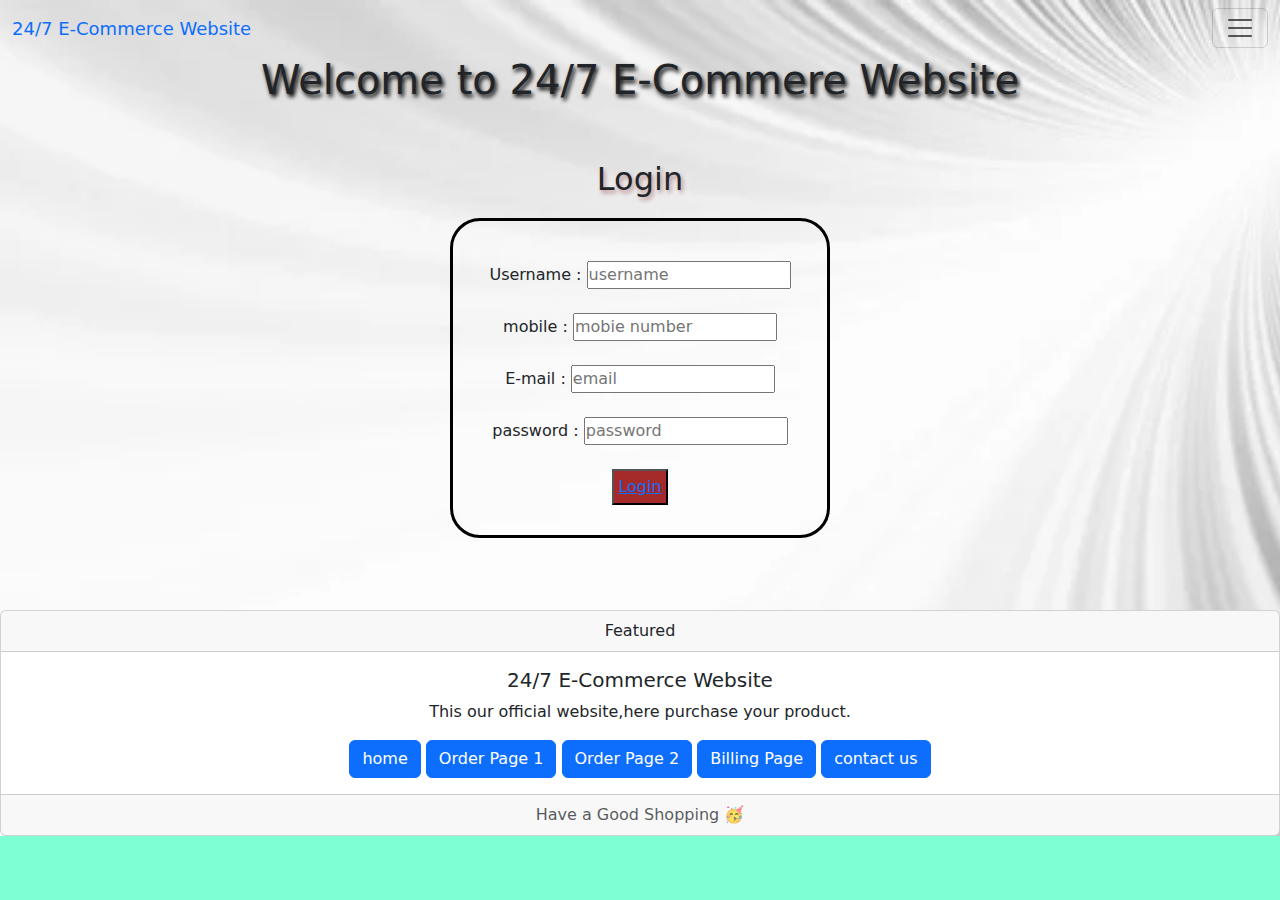
<file: index.html>
<!doctype html>
<html lang="en">
  <head>
    <meta charset="utf-8">
    <meta name="viewport" content="width=device-width, initial-scale=1">
    <title>E-Commerce Website</title>
    <link rel="stylesheet" href="style.css">
    <link href="https://cdn.jsdelivr.net/npm/bootstrap@5.3.3/dist/css/bootstrap.min.css" rel="stylesheet" integrity="sha384-QWTKZyjpPEjISv5WaRU9OFeRpok6YctnYmDr5pNlyT2bRjXh0JMhjY6hW+ALEwIH" crossorigin="anonymous">
  </head>
  <body class="body">


    <nav class="navbar">
        <div class="container-fluid">
          <a class="navbar-title" href="#">24/7 E-Commerce Website</a>
          <button class="navbar-toggler" type="button" data-bs-toggle="collapse" data-bs-target="#navbarNav" aria-controls="navbarNav" aria-expanded="false" aria-label="Toggle navigation">
            <span class="navbar-toggler-icon"></span>
          </button>
          <div class="collapse navbar-collapse" id="navbarNav">
            <ul class="navbar-nav">
              <li class="nav-item">
                <a class="nav-link active" aria-current="page" href="home.html">Home</a>
              </li>
              <li class="nav-item">
                <a class="nav-link" href="orderpage.html">product 1</a>
              </li>
              <li class="nav-item">
                <a class="nav-link" href="orderpage2.html">product 2</a>
              </li>
              <li class="nav-item">
                <a class="nav-link" href="contact.html">Contact us</a>
              </li>
            </ul>
          </div>
        </div>
      </nav>

    <h1 class="h1">Welcome to 24/7 E-Commere Website</h1>

    <!-- <div class="logo-img">
        <img src="logo-removebg-preview.png" alt="logo">
    </div> -->

<br><br>
    <h2 class="indexh2">Login</h2>
    

    <form class="form">
        <div class="input">
            <label for="Username">Username :</label>
            <input type="text" id="username"  name="username" placeholder="username" required><br><br>
            <label for="mobie number">mobile :</label>
            <input type="number" id="mobie number"  name="mobie number" placeholder="mobie number" required><br><br>
            <label for="email">E-mail  :</label>
            <input type="text" id="email"  name="email" placeholder="email" required><br><br>
            <label for="password">password :</label>
            <input type="text" id="password"  name="password" placeholder="password" required><br><br>
            <button type="sbmit" class="btn1"><a href="home.html">Login</a></button>


        </div>
      
    </form>
    
    <br><br><br>

    <div class="card text-center">
      <div class="card-header">
        Featured
      </div>
      <div class="card-body">
        <h5 class="card-title">24/7 E-Commerce Website</h5>
        <p class="card-text">This our official website,here purchase your product.</p>
        
        <a href="home.html" class="btn btn-primary">home</a>
        <a href="orderpage.html" class="btn btn-primary">Order Page 1</a>
        <a href="orderpage2.html" class="btn btn-primary">Order Page 2</a>
        <a href="billing.html" class="btn btn-primary">Billing Page</a>
        <a href="contact.html" class="btn btn-primary">contact us</a>
      </div>
      <div class="card-footer text-body-secondary">
        Have a Good Shopping 🥳
      </div>
    </div>

<script src="script.js"></script>
    <script src="https://cdn.jsdelivr.net/npm/bootstrap@5.3.3/dist/js/bootstrap.bundle.min.js" integrity="sha384-YvpcrYf0tY3lHB60NNkmXc5s9fDVZLESaAA55NDzOxhy9GkcIdslK1eN7N6jIeHz" crossorigin="anonymous"></script>
  </body>
</html>
</file>
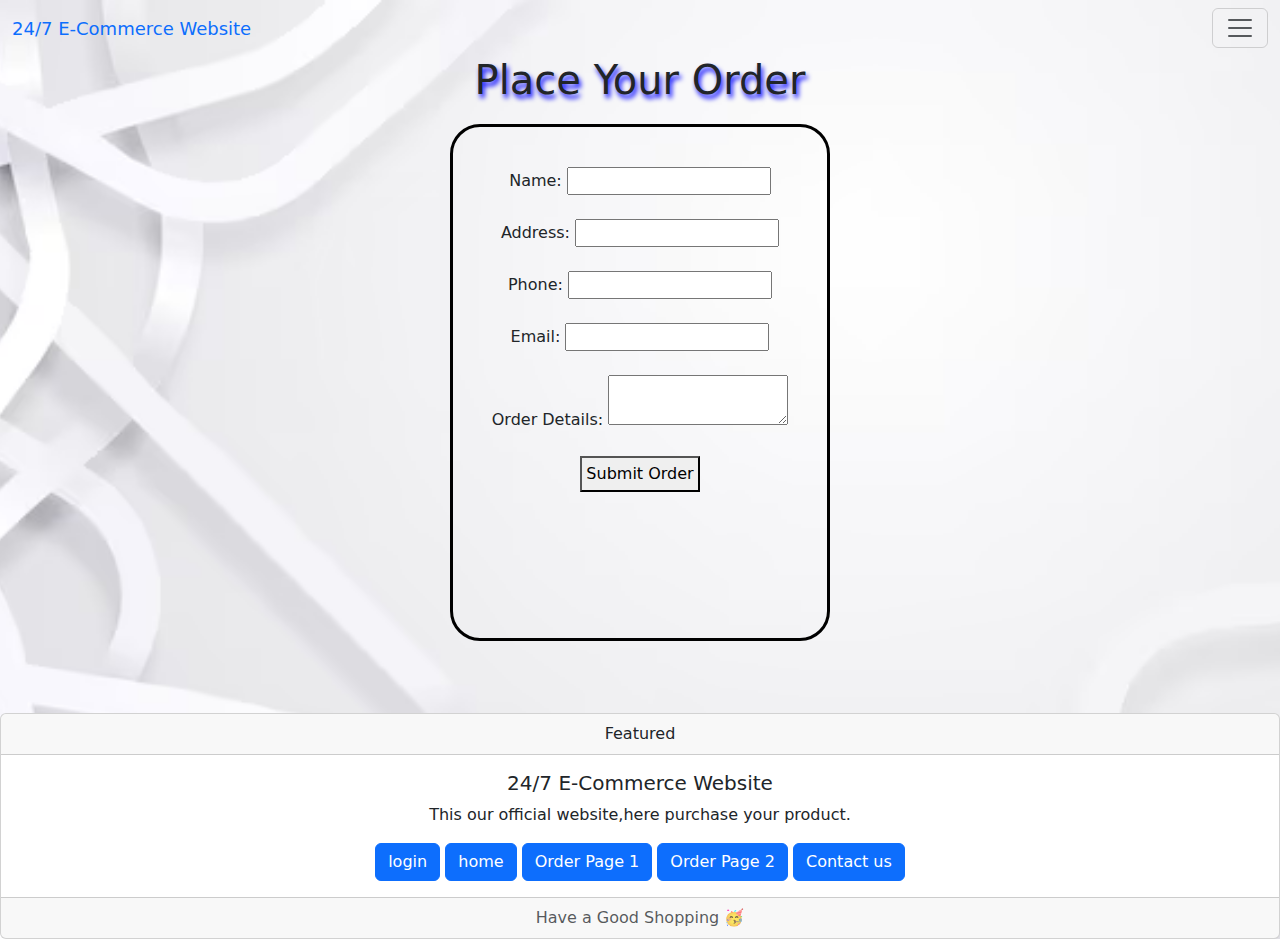
<file: billing.html>
<!doctype html>
<html lang="en">
  <head>
    <meta charset="utf-8">
    <meta name="viewport" content="width=device-width, initial-scale=1">
    <title>Billing</title>
    <link rel="stylesheet" href="style.css">
    <link href="https://cdn.jsdelivr.net/npm/bootstrap@5.3.3/dist/css/bootstrap.min.css" rel="stylesheet" integrity="sha384-QWTKZyjpPEjISv5WaRU9OFeRpok6YctnYmDr5pNlyT2bRjXh0JMhjY6hW+ALEwIH" crossorigin="anonymous">
  </head>
  <body class="body5">


    <nav class="navbar">
        <div class="container-fluid">
          <a class="navbar-title" href="index.html">24/7 E-Commerce Website</a>
          <button class="navbar-toggler" type="button" data-bs-toggle="collapse" data-bs-target="#navbarNav" aria-controls="navbarNav" aria-expanded="false" aria-label="Toggle navigation">
            <span class="navbar-toggler-icon"></span>
          </button>
          <div class="collapse navbar-collapse" id="navbarNav">
            <ul class="navbar-nav">
              <li class="nav-item">
                <a class="nav-link active" aria-current="page" href="home.html">Home</a>
              </li>
              <li class="nav-item">
                <a class="nav-link" href="orderpage.html">product 1</a>
              </li>
              <li class="nav-item">
                <a class="nav-link" href="orderpage2.html">product 2</a>
              </li>
              <li class="nav-item">
                <a class="nav-link" href="contact.html">contact us</a>
              </li>
            </ul>
          </div>
        </div>
      </nav>

    




      <h1 class="h1billing">Place Your Order</h1>
      <div class="containerb">
        
        <form id="order-formb">
            <label for="name">Name:</label>
            <input type="text" id="name" name="name" required><br><br>

            <label for="address">Address:</label>
            <input type="text" id="address" name="address" required><br><br>

            <label for="phone">Phone:</label>
            <input type="tel" id="phone" name="phone" required><br><br>

            <label for="email">Email:</label>
            <input type="email" id="email" name="email" required><br><br>

            <label for="order-details">Order Details:</label>
            <textarea id="order-details" name="order-details" required></textarea><br><br>

            <button type="submit" class="submitb">Submit Order</button>
        </form>
        <p id="feedbackb"></p>
    </div>
   
    <br><br><br>




    <div class="card text-center">
      <div class="card-header">
        Featured
      </div>
      <div class="card-body">
        <h5 class="card-title">24/7 E-Commerce Website</h5>
        <p class="card-text">This our official website,here purchase your product.</p>
        <a href="index.html" class="btn btn-primary">login</a>
        <a href="home.html" class="btn btn-primary">home</a>
        <a href="orderpage.html" class="btn btn-primary">Order Page 1</a>
        <a href="orderpage2.html" class="btn btn-primary">Order Page 2</a>
        <a href="contact.html" class="btn btn-primary">Contact us</a>
      </div>
      <div class="card-footer text-body-secondary">
        Have a Good Shopping 🥳
      </div>
    </div>


    <script src="https://cdn.jsdelivr.net/npm/bootstrap@5.3.3/dist/js/bootstrap.bundle.min.js" integrity="sha384-YvpcrYf0tY3lHB60NNkmXc5s9fDVZLESaAA55NDzOxhy9GkcIdslK1eN7N6jIeHz" crossorigin="anonymous"></script>
    <script src="script.js"></script>
  </body>
</html>
</file>
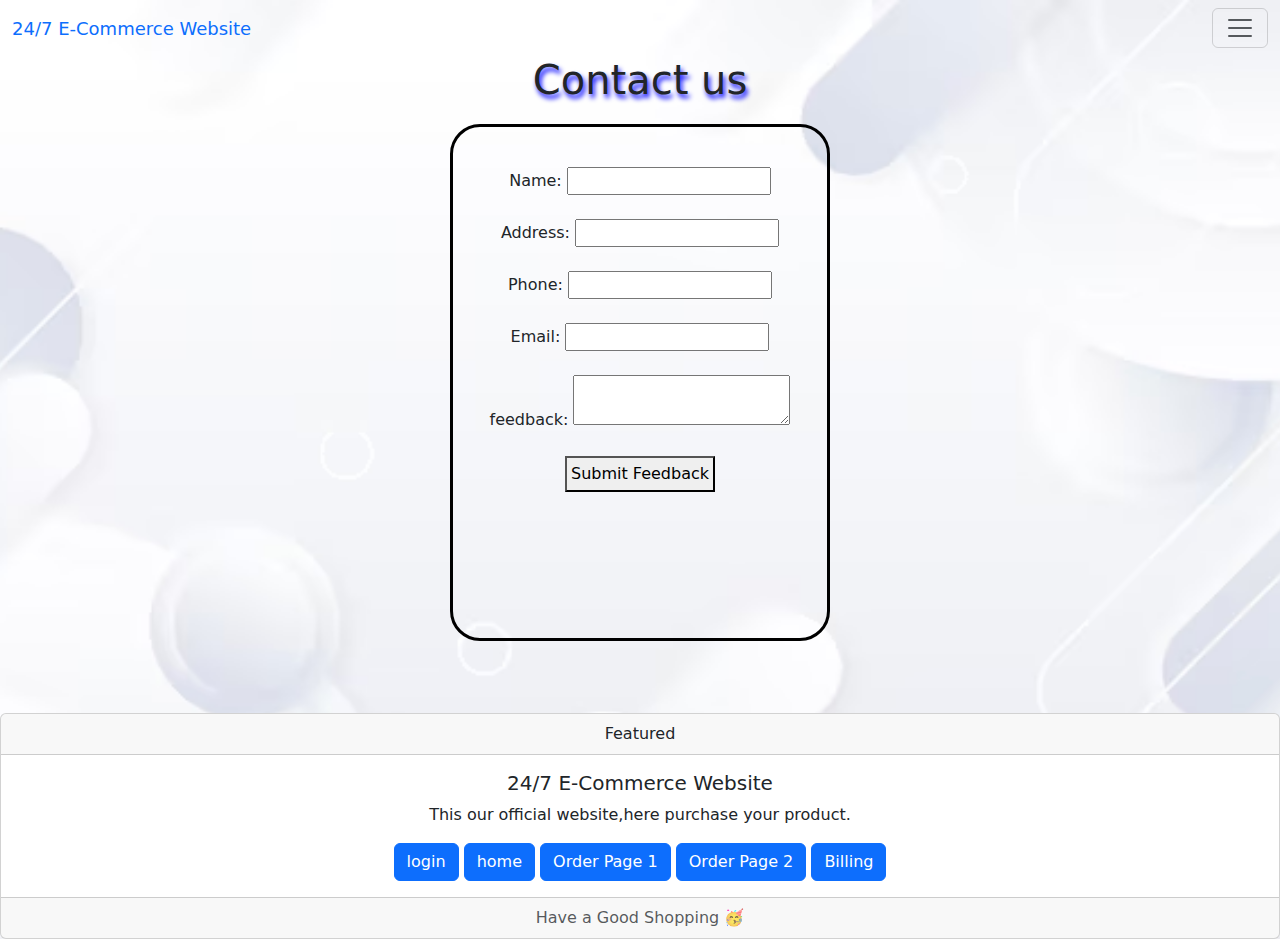
<file: contact.html>
<!doctype html>
<html lang="en">
  <head>
    <meta charset="utf-8">
    <meta name="viewport" content="width=device-width, initial-scale=1">
    <title>contact us</title>
    <link rel="stylesheet" href="style.css">
    <link href="https://cdn.jsdelivr.net/npm/bootstrap@5.3.3/dist/css/bootstrap.min.css" rel="stylesheet" integrity="sha384-QWTKZyjpPEjISv5WaRU9OFeRpok6YctnYmDr5pNlyT2bRjXh0JMhjY6hW+ALEwIH" crossorigin="anonymous">
  </head>
  <body class="body6">


    <nav class="navbar">
        <div class="container-fluid">
          <a class="navbar-title" href="index.html">24/7 E-Commerce Website</a>
          <button class="navbar-toggler" type="button" data-bs-toggle="collapse" data-bs-target="#navbarNav" aria-controls="navbarNav" aria-expanded="false" aria-label="Toggle navigation">
            <span class="navbar-toggler-icon"></span>
          </button>
          <div class="collapse navbar-collapse" id="navbarNav">
            <ul class="navbar-nav">
              <li class="nav-item">
                <a class="nav-link active" aria-current="page" href="home.html">Home</a>
              </li>
              <li class="nav-item">
                <a class="nav-link" href="orderpage.html">product 1</a>
              </li>
              <li class="nav-item">
                <a class="nav-link" href="orderpage2.html">product 2</a>
              </li>
              <li class="nav-item">
                <a class="nav-link" href="contact.html">contact us</a>
              </li>
            </ul>
          </div>
        </div>
      </nav>

    <h1 class="h1billing">Contact us</h1>
      <div class="containerb">
        
        <form id="order-formb">
            <label for="name">Name:</label>
            <input type="text" id="name" name="name" required><br><br>

            <label for="address">Address:</label>
            <input type="text" id="address" name="address" required><br><br>

            <label for="phone">Phone:</label>
            <input type="tel" id="phone" name="phone" required><br><br>

            <label for="email">Email:</label>
            <input type="email" id="email" name="email" required><br><br>

            <label for="feedback">feedback:</label>
            <textarea id="feedback" name="feedback" required></textarea><br><br>

            <button type="submit" class="submitb">Submit Feedback</button>
        </form>
        <p id="feedback"></p>
    </div>
   
<br><br><br>




    <div class="card text-center">
      <div class="card-header">
        Featured
      </div>
      <div class="card-body">
        <h5 class="card-title">24/7 E-Commerce Website</h5>
        <p class="card-text">This our official website,here purchase your product.</p>
        <a href="index.html" class="btn btn-primary">login</a>
        <a href="home.html" class="btn btn-primary">home</a>
        <a href="orderpage.html" class="btn btn-primary">Order Page 1</a>
        <a href="orderpage2.html" class="btn btn-primary">Order Page 2</a>
        <a href="billing.html" class="btn btn-primary">Billing</a>
      </div>
      <div class="card-footer text-body-secondary">
        Have a Good Shopping 🥳
      </div>
    </div>


    <script src="https://cdn.jsdelivr.net/npm/bootstrap@5.3.3/dist/js/bootstrap.bundle.min.js" integrity="sha384-YvpcrYf0tY3lHB60NNkmXc5s9fDVZLESaAA55NDzOxhy9GkcIdslK1eN7N6jIeHz" crossorigin="anonymous"></script>
    <script src="script.js"></script>
  </body>
</html>
</file>
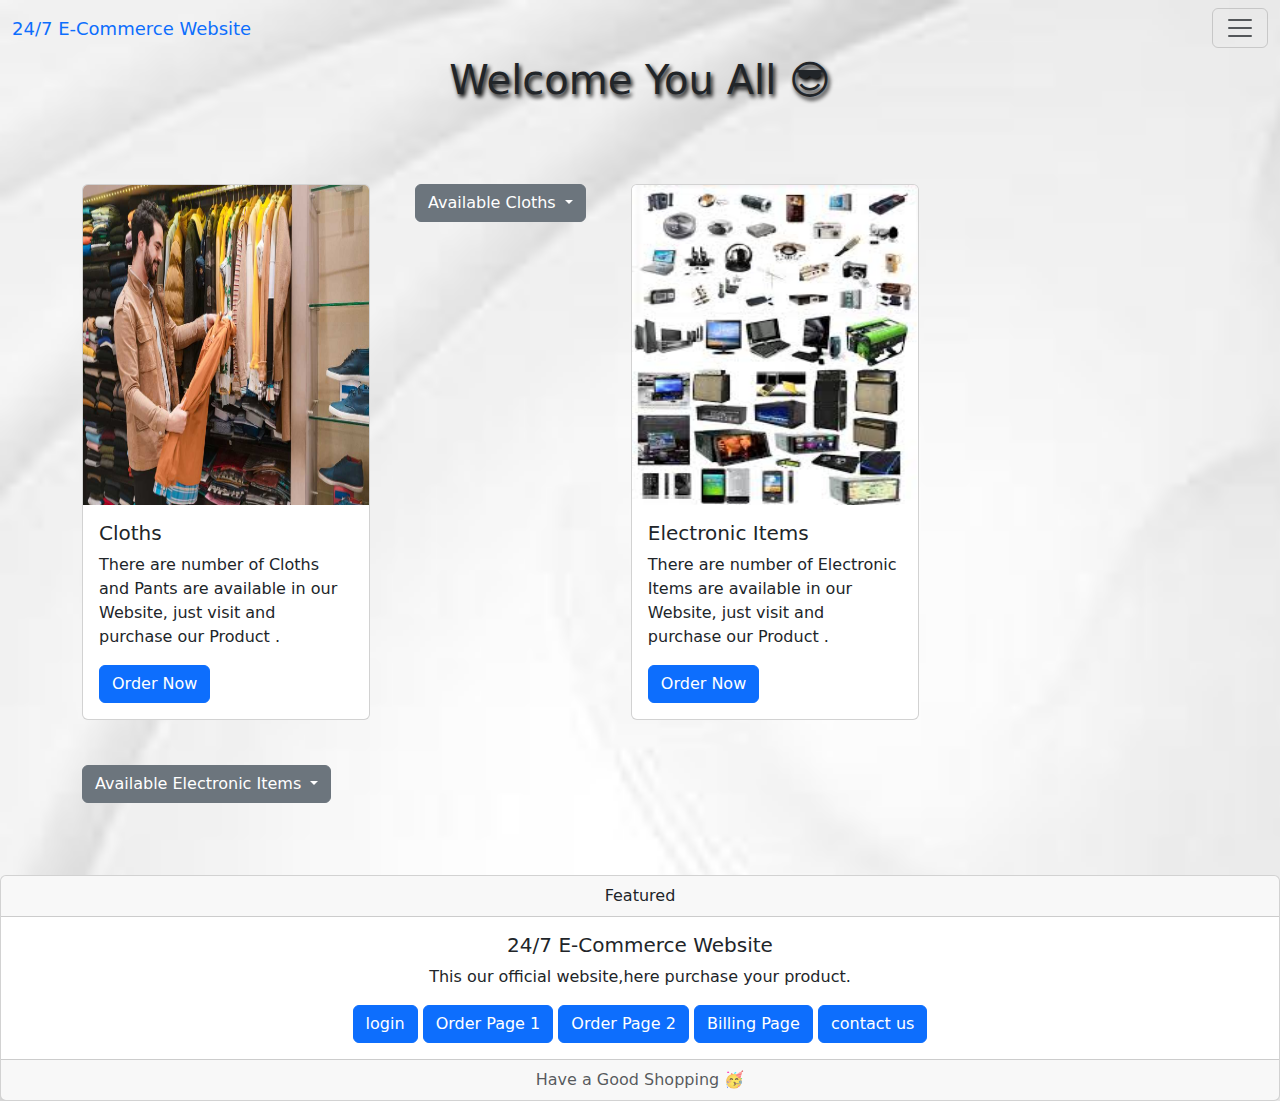
<file: home.html>
<!doctype html>
<html lang="en">
  <head>
    <meta charset="utf-8">
    <meta name="viewport" content="width=device-width, initial-scale=1">
    <title>Home</title>
    <link href="https://cdn.jsdelivr.net/npm/bootstrap@5.3.3/dist/css/bootstrap.min.css" rel="stylesheet" integrity="sha384-QWTKZyjpPEjISv5WaRU9OFeRpok6YctnYmDr5pNlyT2bRjXh0JMhjY6hW+ALEwIH" crossorigin="anonymous">
    <link rel="stylesheet" href="style.css">
  </head>
  <body class="home-body">

    <nav class="navbar">
        <div class="container-fluid">
          <a class="navbar-title" href="index.html">24/7 E-Commerce Website</a>
          <button class="navbar-toggler" type="button" data-bs-toggle="collapse" data-bs-target="#navbarNav" aria-controls="navbarNav" aria-expanded="false" aria-label="Toggle navigation">
            <span class="navbar-toggler-icon"></span>
          </button>
          <div class="collapse navbar-collapse" id="navbarNav">
            <ul class="navbar-nav">
              <li class="nav-item">
                <a class="nav-link active" aria-current="page" href="home.html">Home</a>
              </li>
              <li class="nav-item">
                <a class="nav-link" href="orderpage.html">product 1</a>
              </li>
              <li class="nav-item">
                <a class="nav-link" href="orderpage2.html">product 2</a>
              </li>
              <li class="nav-item">
                <a class="nav-link" href="contact.html">contact us</a>
              </li>
            </ul>
          </div>
        </div>
      </nav>

      <h1 class="homeh1">Welcome You All 😎</h1><br><br><br>

      <div class="container">
        <div class="card" style="width: 18rem;">
            <img src="men cloth.jpg" class="card-img-top" alt="cloth">
            <div class="card-body">
              <h5 class="card-title">Cloths</h5>
              <p class="card-text">There are number of Cloths and Pants are available in our Website, just visit and purchase our Product .</p>
              <a href="orderpage.html" class="btn btn-primary">Order Now</a>
            </div>
          </div>


      <div class="dropdown">
        <button class="btn btn-secondary dropdown-toggle" type="button" data-bs-toggle="dropdown" aria-expanded="false">
          Available Cloths
        </button>
        <ul class="dropdown-menu">
          <li><a class="dropdown-item" href="orderpage.html">Shirts</a></li>
          <li><a class="dropdown-item" href="orderpage.html">Pants</a></li>
          <li><a class="dropdown-item" href="index.html">Exit</a></li>
        </ul>
      </div>

      <div class="card" style="width: 18rem;">
        <img src="e.jpeg" class="card-img-top" alt="Electronic">
        <div class="card-body">
          <h5 class="card-title">Electronic Items</h5>
          <p class="card-text">There are number of Electronic Items are available in our Website, just visit and purchase our Product .</p>
          <a href="orderpage2.html" class="btn btn-primary">Order Now</a>
        </div>
      </div>


  <div class="dropdown">
    <button class="btn btn-secondary dropdown-toggle" type="button" data-bs-toggle="dropdown" aria-expanded="false">
      Available Electronic Items
    </button>
    <ul class="dropdown-menu">
      <li><a class="dropdown-item" href="orderpage2.html">Mobile</a></li>
      <li><a class="dropdown-item" href="orderpage2.html">Laptop</a></li>
      <li><a class="dropdown-item" href="index.html">Exit</a></li>
    </ul>
  </div>
    
    
    
    
    
    </div><br><br><br>




    <div class="card text-center">
      <div class="card-header">
        Featured
      </div>
      <div class="card-body">
        <h5 class="card-title">24/7 E-Commerce Website</h5>
        <p class="card-text">This our official website,here purchase your product.</p>
        <a href="index.html" class="btn btn-primary">login</a>
        
        <a href="orderpage.html" class="btn btn-primary">Order Page 1</a>
        <a href="orderpage2.html" class="btn btn-primary">Order Page 2</a>
        <a href="billing.html" class="btn btn-primary">Billing Page</a>
        <a href="contact.html" class="btn btn-primary">contact us</a>
      </div>
      <div class="card-footer text-body-secondary">
        Have a Good Shopping 🥳
      </div>
    </div>
    <script src="script.js"></script>
    <script src="https://cdn.jsdelivr.net/npm/bootstrap@5.3.3/dist/js/bootstrap.bundle.min.js" integrity="sha384-YvpcrYf0tY3lHB60NNkmXc5s9fDVZLESaAA55NDzOxhy9GkcIdslK1eN7N6jIeHz" crossorigin="anonymous"></script>
    </body>
</html>
</file>
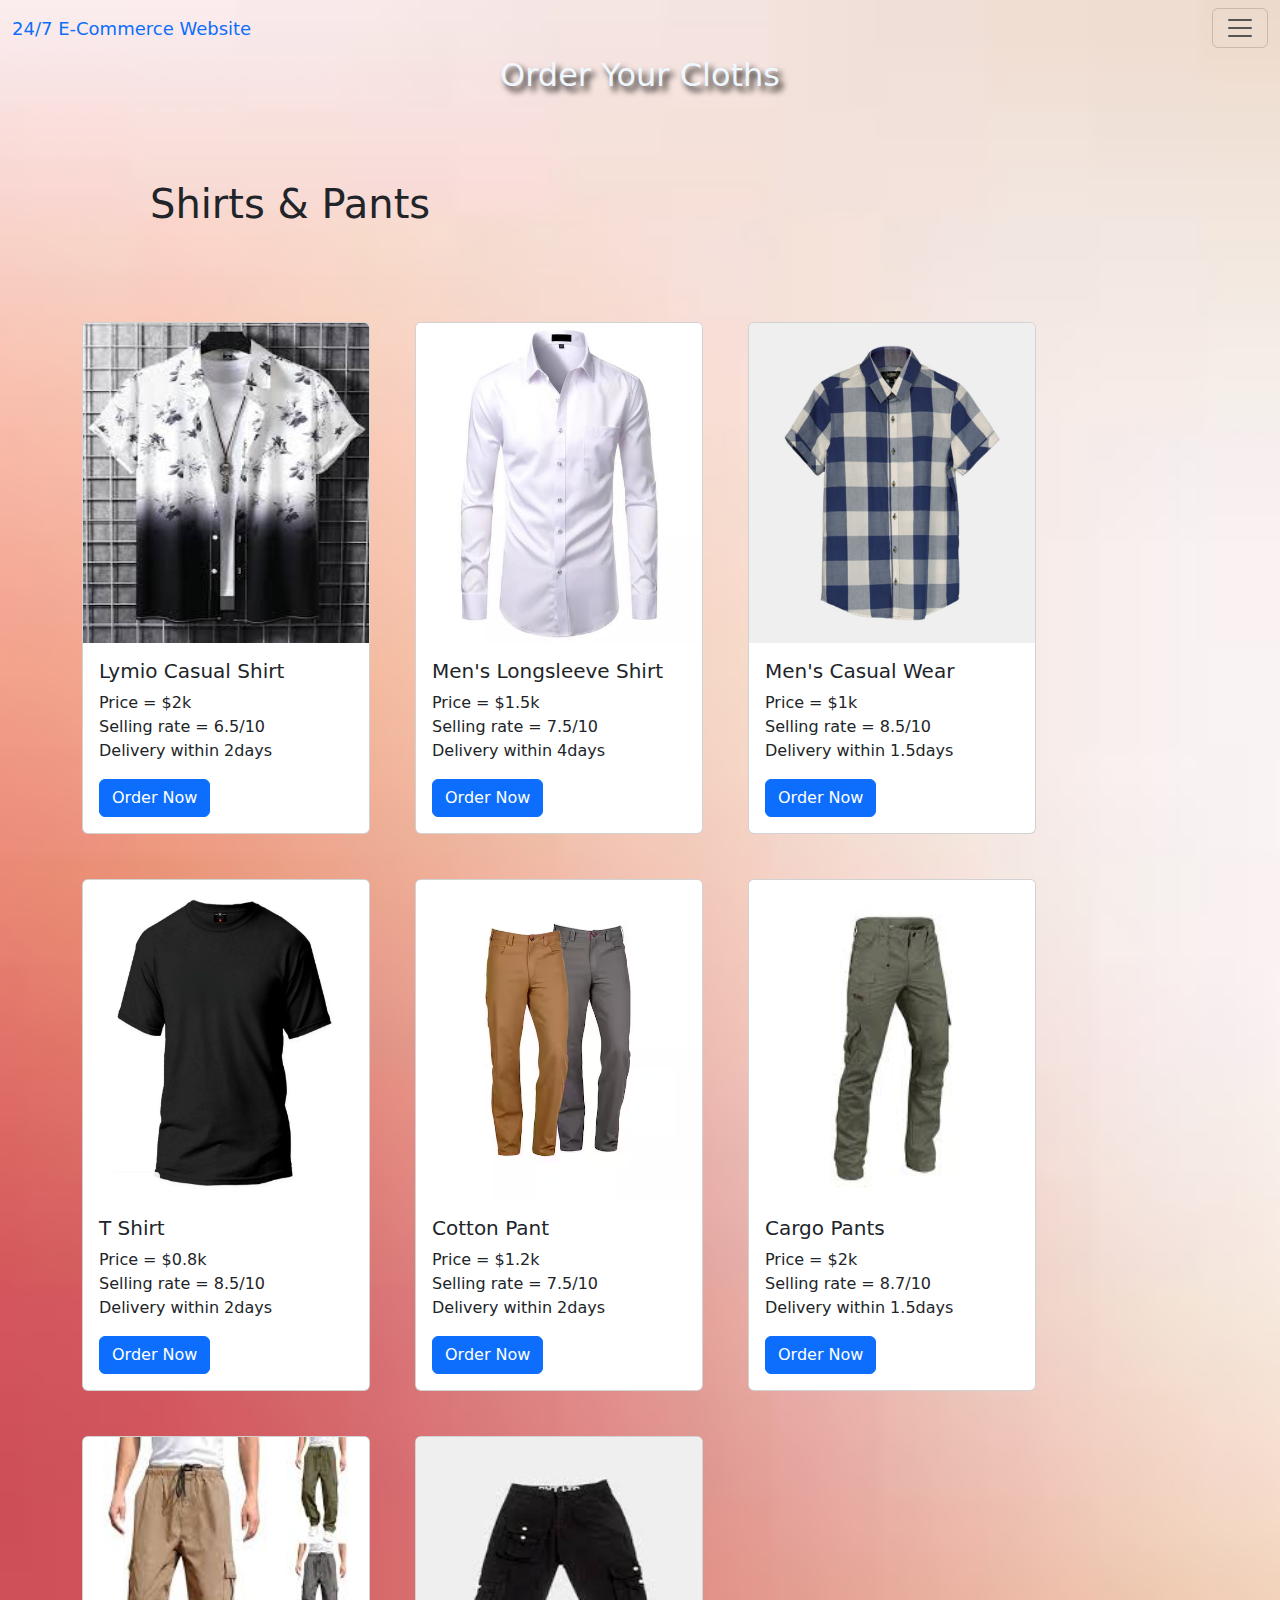
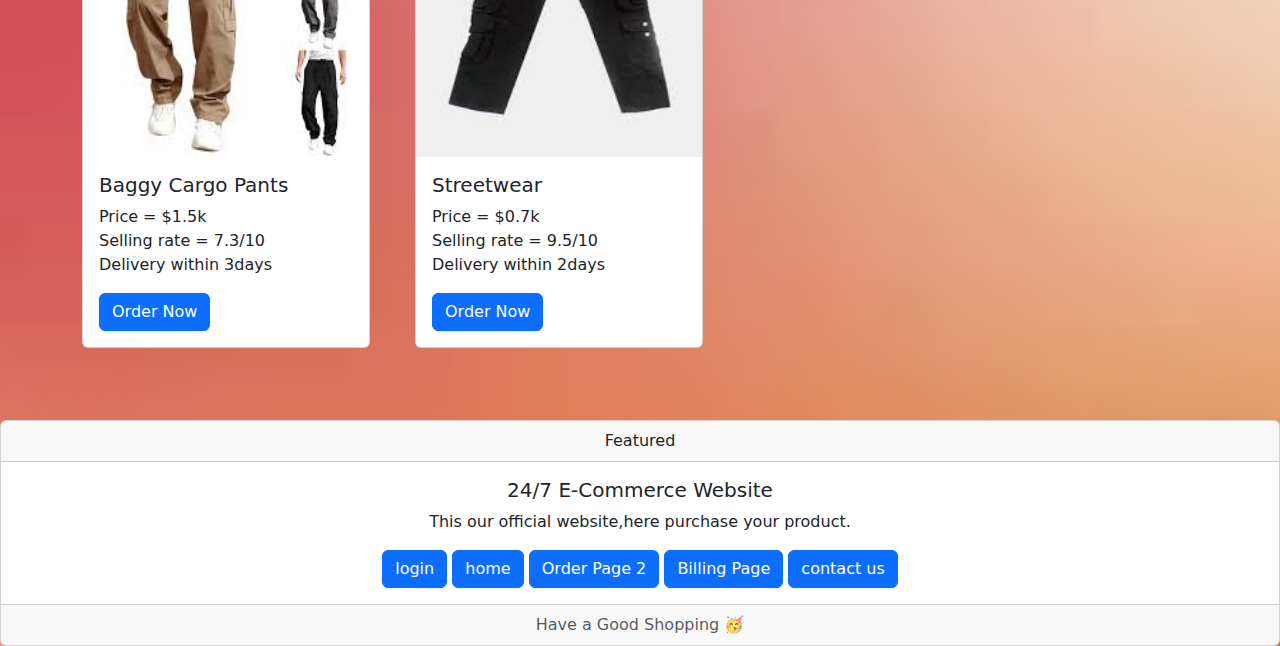
<file: orderpage.html>
<!doctype html>
<html lang="en">
  <head>
    <meta charset="utf-8">
    <meta name="viewport" content="width=device-width, initial-scale=1">
    <title>Order Page 1</title>
    <link href="https://cdn.jsdelivr.net/npm/bootstrap@5.3.3/dist/css/bootstrap.min.css" rel="stylesheet" integrity="sha384-QWTKZyjpPEjISv5WaRU9OFeRpok6YctnYmDr5pNlyT2bRjXh0JMhjY6hW+ALEwIH" crossorigin="anonymous">
    <link rel="stylesheet" href="style.css">
  </head>
  <body class="body3">

    <nav class="navbar">
        <div class="container-fluid">
          <a class="navbar-title" href="index.html">24/7 E-Commerce Website</a>
          <button class="navbar-toggler" type="button" data-bs-toggle="collapse" data-bs-target="#navbarNav" aria-controls="navbarNav" aria-expanded="false" aria-label="Toggle navigation">
            <span class="navbar-toggler-icon"></span>
          </button>
          <div class="collapse navbar-collapse" id="navbarNav">
            <ul class="navbar-nav">
              <li class="nav-item">
                <a class="nav-link active" aria-current="page" href="home.html">Home</a>
              </li>
              <li class="nav-item">
                <a class="nav-link" href="orderpage.html">product 1</a>
              </li>
              <li class="nav-item">
                <a class="nav-link" href="orderpage2.html">product 2</a>
              </li>
              <li class="nav-item">
                <a class="nav-link" href="contact.html">contact us</a>
              </li>
            </ul>
          </div>
        </div>
      </nav>

      <h2 class="orderh2">Order Your Cloths</h2><br><br><br>
      <p class="orderp">Shirts & Pants</p><br><br><br>


      <div class="container">
        <div class="card" style="width: 18rem;">
            <img src="shirt1.jpeg" class="card-img-top" alt="Shirt 1">
            <div class="card-body">
              <h5 class="card-title">Lymio Casual Shirt</h5>
              <p class="card-text">Price = $2k<br>Selling rate = 6.5/10<br>Delivery within 2days</p>
              <a href="billing.html" class="btn btn-primary">Order Now</a>
            </div>
          </div>

          <div class="card" style="width: 18rem;">
            <img src="shirt 2.jpg" class="card-img-top" alt="Shirt 2">
            <div class="card-body">
              <h5 class="card-title">Men's Longsleeve Shirt</h5>
              <p class="card-text">Price = $1.5k<br>Selling rate = 7.5/10<br>Delivery within 4days</p>
              <a href="billing.html" class="btn btn-primary">Order Now</a>
            </div>
          </div>

          <div class="card" style="width: 18rem;">
            <img src="shirt3.jpg" class="card-img-top" alt="Shirt 3">
            <div class="card-body">
              <h5 class="card-title">Men's Casual Wear</h5>
              <p class="card-text">Price = $1k<br>Selling rate = 8.5/10<br>Delivery within 1.5days</p>
              <a href="billing.html" class="btn btn-primary">Order Now</a>
            </div>
          </div>

          <div class="card" style="width: 18rem;">
            <img src="shirt4.webp" class="card-img-top" alt="T-Shirt">
            <div class="card-body">
              <h5 class="card-title">T Shirt</h5>
              <p class="card-text">Price = $0.8k<br>Selling rate = 8.5/10<br>Delivery within 2days</p>
              <a href="billing.html" class="btn btn-primary">Order Now</a>
            </div>
          </div>


          

          <div class="card" style="width: 18rem;">
            <img src="pant1.avif" class="card-img-top" alt="pant 1">
            <div class="card-body">
              <h5 class="card-title">Cotton Pant</h5>
              <p class="card-text">Price = $1.2k<br>Selling rate = 7.5/10<br>Delivery within 2days</p>
              <a href="billing.html" class="btn btn-primary">Order Now</a>
            </div>
          </div>

          <div class="card" style="width: 18rem;">
            <img src="pant2.jpeg" class="card-img-top" alt="Pant 2">
            <div class="card-body">
              <h5 class="card-title">Cargo Pants</h5>
              <p class="card-text">Price = $2k<br>Selling rate = 8.7/10<br>Delivery within 1.5days</p>
              <a href="billing.html" class="btn btn-primary">Order Now</a>
            </div>
          </div>

          <div class="card" style="width: 18rem;">
            <img src="pant 3.jpeg" class="card-img-top" alt="Pant 3">
            <div class="card-body">
              <h5 class="card-title">Baggy Cargo Pants</h5>
              <p class="card-text">Price = $1.5k<br>Selling rate = 7.3/10<br>Delivery within 3days</p>
              <a href="billing.html" class="btn btn-primary">Order Now</a>
            </div>
          </div>

          <div class="card" style="width: 18rem;">
            <img src="pant4.jpeg" class="card-img-top" alt="Pant 4">
            <div class="card-body">
              <h5 class="card-title">Streetwear</h5>
              <p class="card-text">Price = $0.7k<br>Selling rate = 9.5/10<br>Delivery within 2days</p>
              <a href="billing.html" class="btn btn-primary">Order Now</a>
            </div>
          </div>
      </div><br><br><br>



      <div class="card text-center">
        <div class="card-header">
          Featured
        </div>
        <div class="card-body">
          <h5 class="card-title">24/7 E-Commerce Website</h5>
          <p class="card-text">This our official website,here purchase your product.</p>
          <a href="index.html" class="btn btn-primary">login</a>
          <a href="home.html" class="btn btn-primary">home</a>
          
          <a href="orderpage2.html" class="btn btn-primary">Order Page 2</a>
          <a href="billing.html" class="btn btn-primary">Billing Page</a>
          <a href="contact.html" class="btn btn-primary">contact us</a>
        </div>
        <div class="card-footer text-body-secondary">
          Have a Good Shopping 🥳
        </div>
      </div>
    <script src="script.js"></script>
    <script src="https://cdn.jsdelivr.net/npm/bootstrap@5.3.3/dist/js/bootstrap.bundle.min.js" integrity="sha384-YvpcrYf0tY3lHB60NNkmXc5s9fDVZLESaAA55NDzOxhy9GkcIdslK1eN7N6jIeHz" crossorigin="anonymous"></script>
  </body>
</html>
</file>
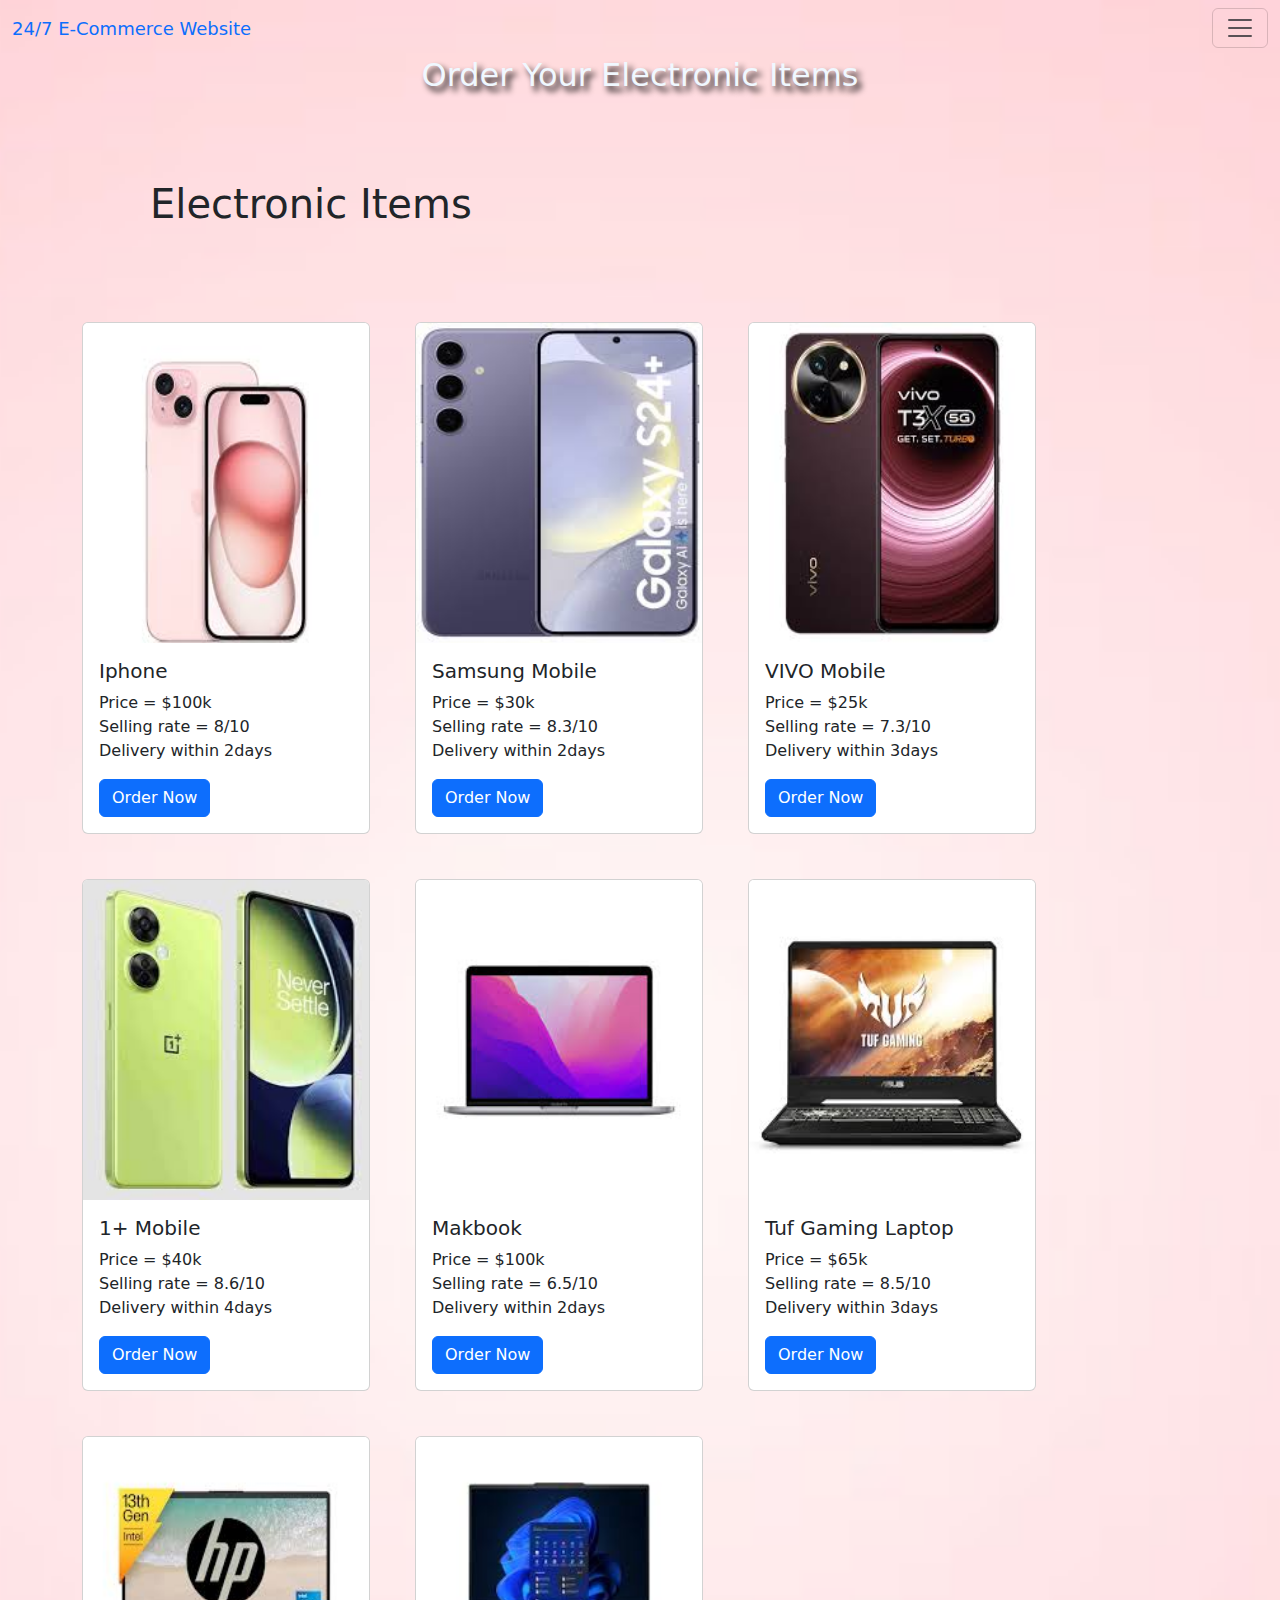
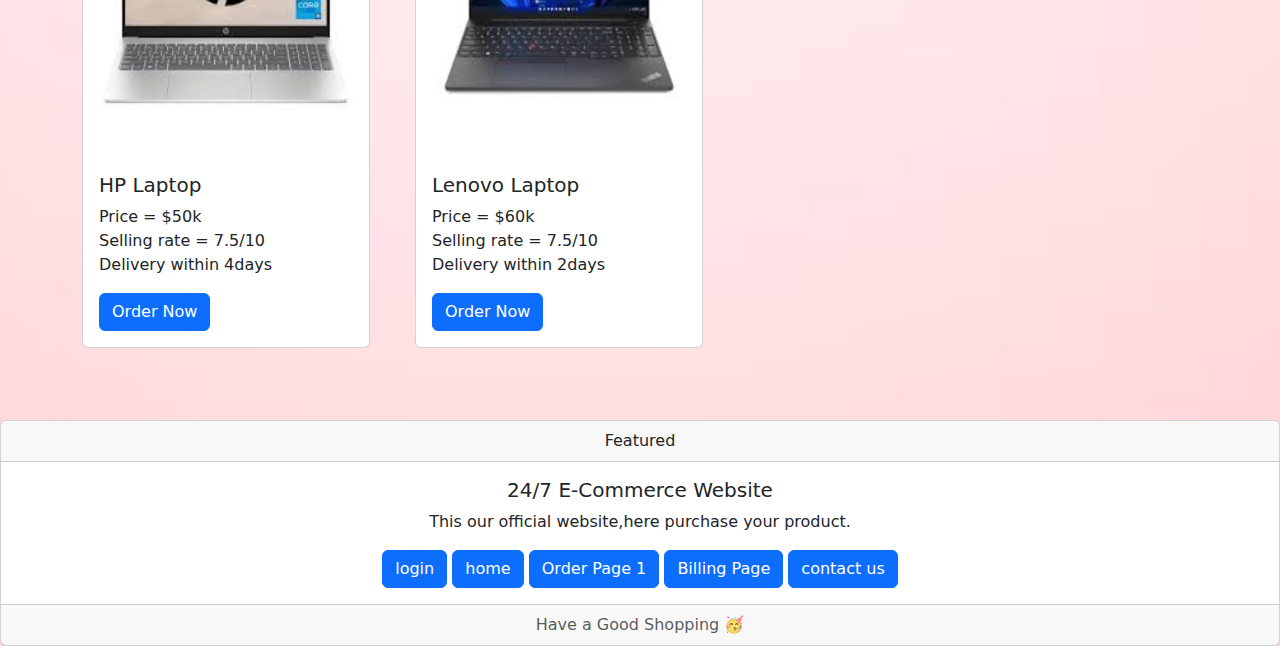
<file: orderpage2.html>
<!doctype html>
<html lang="en">
  <head>
    <meta charset="utf-8">
    <meta name="viewport" content="width=device-width, initial-scale=1">
    <title>Orderpage2</title>
    <link href="https://cdn.jsdelivr.net/npm/bootstrap@5.3.3/dist/css/bootstrap.min.css" rel="stylesheet" integrity="sha384-QWTKZyjpPEjISv5WaRU9OFeRpok6YctnYmDr5pNlyT2bRjXh0JMhjY6hW+ALEwIH" crossorigin="anonymous">
    <link rel="stylesheet" href="style.css">
  </head>
  <body class="order1-body">

    <nav class="navbar">
        <div class="container-fluid">
          <a class="navbar-title" href="index.html">24/7 E-Commerce Website</a>
          <button class="navbar-toggler" type="button" data-bs-toggle="collapse" data-bs-target="#navbarNav" aria-controls="navbarNav" aria-expanded="false" aria-label="Toggle navigation">
            <span class="navbar-toggler-icon"></span>
          </button>
          <div class="collapse navbar-collapse" id="navbarNav">
            <ul class="navbar-nav">
              <li class="nav-item">
                <a class="nav-link active" aria-current="page" href="home.html">Home</a>
              </li>
              <li class="nav-item">
                <a class="nav-link" href="orderpage.html">product 1</a>
              </li>
              <li class="nav-item">
                <a class="nav-link" href="orderpage2.html">product 2</a>
              </li>
              <li class="nav-item">
                <a class="nav-link" href="contact.html">contact us</a>
              </li>
            </ul>
          </div>
        </div>
      </nav>

      <h2 class="orderh2">Order Your Electronic Items</h2><br><br><br>
      <p class="orderp">Electronic Items</p><br><br><br>


      <div class="container">
        <div class="card" style="width: 18rem;">
            <img src="phone1.jpeg" class="card-img-top" alt="Phone 1">
            <div class="card-body">
              <h5 class="card-title">Iphone</h5>
              <p class="card-text">Price = $100k<br>Selling rate = 8/10<br>Delivery within 2days</p>
              <a href="billing.html" class="btn btn-primary">Order Now</a>
            </div>
          </div>

          <div class="card" style="width: 18rem;">
            <img src="phone 2.jpeg" class="card-img-top" alt="Phone 2">
            <div class="card-body">
              <h5 class="card-title">Samsung Mobile</h5>
              <p class="card-text">Price = $30k<br>Selling rate = 8.3/10<br>Delivery within 2days</p>
              <a href="billing.html" class="btn btn-primary">Order Now</a>
            </div>
          </div>

          <div class="card" style="width: 18rem;">
            <img src="phone 3.jpeg" class="card-img-top" alt="Phone 3">
            <div class="card-body">
              <h5 class="card-title">VIVO Mobile</h5>
              <p class="card-text">Price = $25k<br>Selling rate = 7.3/10<br>Delivery within 3days</p>
              <a href="billing.html" class="btn btn-primary">Order Now</a>
            </div>
          </div>

          <div class="card" style="width: 18rem;">
            <img src="phone 4.jpeg" class="card-img-top" alt="Phone 4">
            <div class="card-body">
              <h5 class="card-title">1+ Mobile</h5>
              <p class="card-text">Price = $40k<br>Selling rate = 8.6/10<br>Delivery within 4days</p>
              <a href="billing.html" class="btn btn-primary">Order Now</a>
            </div>
          </div>


          

          <div class="card" style="width: 18rem;">
            <img src="lap 1.jpeg" class="card-img-top" alt="lap 1">
            <div class="card-body">
              <h5 class="card-title">Makbook</h5>
              <p class="card-text">Price = $100k<br>Selling rate = 6.5/10<br>Delivery within 2days</p>
              <a href="billing.html" class="btn btn-primary">Order Now</a>
            </div>
          </div>

          <div class="card" style="width: 18rem;">
            <img src="lap 2.jpeg" class="card-img-top" alt="lap 2">
            <div class="card-body">
              <h5 class="card-title">Tuf Gaming Laptop</h5>
              <p class="card-text">Price = $65k<br>Selling rate = 8.5/10<br>Delivery within 3days</p>
              <a href="billing.html" class="btn btn-primary">Order Now</a>
            </div>
          </div>

          <div class="card" style="width: 18rem;">
            <img src="lap 3.jpeg" class="card-img-top" alt="Laptop 3">
            <div class="card-body">
              <h5 class="card-title">HP Laptop</h5>
              <p class="card-text">Price = $50k<br>Selling rate = 7.5/10<br>Delivery within 4days</p>
              <a href="billing.html" class="btn btn-primary">Order Now</a>
            </div>
          </div>

          <div class="card" style="width: 18rem;">
            <img src="lap 4.jpeg" class="card-img-top" alt="Laptop" 4">
            <div class="card-body">
              <h5 class="card-title">Lenovo Laptop</h5>
              <p class="card-text">Price = $60k<br>Selling rate = 7.5/10<br>Delivery within 2days</p>
              <a href="billing.html" class="btn btn-primary">Order Now</a>
            </div>
          </div>
      </div><br><br><br>





      <div class="card text-center">
        <div class="card-header">
          Featured
        </div>
        <div class="card-body">
          <h5 class="card-title">24/7 E-Commerce Website</h5>
          <p class="card-text">This our official website,here purchase your product.</p>
          <a href="index.html" class="btn btn-primary">login</a>
          <a href="home.html" class="btn btn-primary">home</a>
          <a href="orderpage.html" class="btn btn-primary">Order Page 1</a>
          
          <a href="billing.html" class="btn btn-primary">Billing Page</a>
          <a href="contact.html" class="btn btn-primary">contact us</a>
        </div>
        <div class="card-footer text-body-secondary">
          Have a Good Shopping 🥳
        </div>
      </div>


    <script src="script.js"></script>
    <script src="https://cdn.jsdelivr.net/npm/bootstrap@5.3.3/dist/js/bootstrap.bundle.min.js" integrity="sha384-YvpcrYf0tY3lHB60NNkmXc5s9fDVZLESaAA55NDzOxhy9GkcIdslK1eN7N6jIeHz" crossorigin="anonymous"></script>
  </body>
</html>
</file>
<file: style.css>
*{
    margin: 0;
    padding: 0;
}
.body{
    background-color: #7fffd4;
    background-image: url('bg1.webp');
    background-position: center;
    background-repeat: no-repeat;
    background-size: cover;
}
.navbar{
    display: flex;
    text-align: center;
    font-size: large;
    font-weight: 500;
}
.navbar-title{
    text-decoration: none;
}
.h1{
    text-align: center;
    text-shadow: black 2px 3px 4px;
    /* margin-top: 100px; */
}
.indexh2{
    text-align: center;
    text-shadow:rosybrown 2px 3px 4px;
}
/* .logo-img{
    width: 250vw;
    height: 250vh;
    margin-left: 43%;
} */
.form{
    margin-top: 20px;
    border: 3px solid black;
    margin-left: 450px;
    margin-right: 450px;
    padding-bottom: 30px;
    border-radius: 30px;
}
.input{
    margin-top: 40px;
    /* align-items: center;
    align-items: baseline; */
    /* display: flex; */
    gap: 10px;
    text-align: center;
}
.btn1{
   padding: 4px;
    background-color: brown;
    color: aliceblue;
    text-decoration: none;
}
.btn1:hover{
    background-color: green;
    color: black;
}
.card text-center{
    margin-top: 2%;
}




/* home page */
.homeh1{
    text-align: center;
    text-shadow: black 2px 3px 4px;
}
.home-body{
    background-color:beige;
}
.home-body{
    background-image: url('bg2.jpg');
    background-position: center;
    background-repeat: no-repeat;
    background-size: cover;
}
.body3{
    background-image: url('bg3.jpeg');
    background-position: center;
    background-repeat: no-repeat;
    background-size: cover;
}
.order1-body{
    background-image: url('bg4.jpg');
    background-position: center;
    background-repeat: no-repeat;
    background-size: cover;
}
.body5{
    background-image: url('bg5.avif');
    background-position: center;
    background-repeat: no-repeat;
    background-size: cover;
}

.body6{
    background-image: url('bg6.avif');
    background-position: center;
    background-repeat: no-repeat;
    background-size: cover;

}




/* order page 1 */
.order1-body{
    background-color: navajowhite;
}
.orderh2{
    text-align: center;
    text-shadow: black 4px 5px 6px;
    color: aliceblue;
}
.orderp{
    font-size: 40px;
    font-weight: 500;
    margin-left: 150px;
}
.container{
    display: flex;
    flex-wrap: wrap;
    gap: 45px;
}
.card img{
    height: 320px;
}


/* Billing Page */
.containerb{
    margin-top: 20px;
    border: 3px solid black;
    margin-left: 450px;
    margin-right: 450px;
    padding-bottom: 30px;
    border-radius: 30px;

}
#order-formb{
    text-align: center;
    padding-top: 40px;
    padding-bottom: 100px;
}
.submitb{
    padding: 4px;
}
.h1billing{
    text-align: center;
    text-shadow: blue 2px 4px 5px;
}
#feedback{
    font-size: 16px;
    color: green;
   
    font-family: 'Courier New', Courier, monospace;
}
</file>
